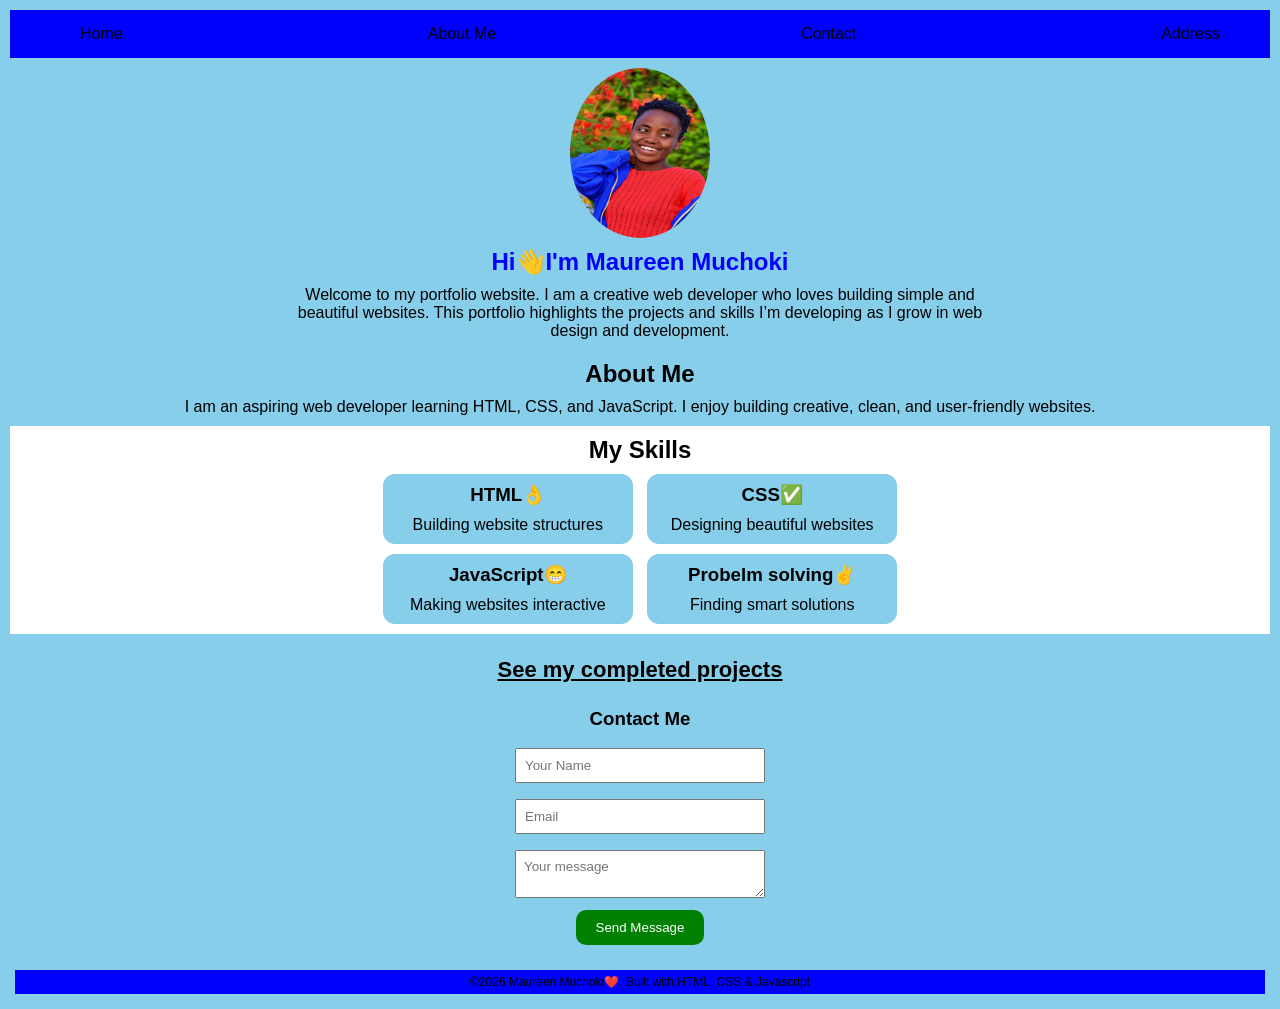
<file: index.html>
<!DOCTYPE html>
<html lang="en">

<head>
    <meta charset="UTF-8">
    <title>MY PORTFOLIO</title>

    <!-- Google Font -->
    <link href="https://fonts.googleapis.com/css2?family=Poppins:wght@300;400;600;700&display=swap" rel="stylesheet">

     <!-- CSS -->
    <link rel="stylesheet" href="css/styles.css">
</head>

<body> 

<!---Navigation Bar-->
<nav>
    <div><a href="#Home">Home</a></div>
    <div><a href="#about me">About Me</a></div> 
    <div><a href="#contact">Contact</a></div>
    <div><a href="address.html">Address</a></div>
    
</nav>

<!---Hero/Profile Section-->
<section class="profile" id="Home"> 
    <img src="images/My Profile.JPG">
    <h1 style="color:blue; text-align: center;"> Hi👋I'm Maureen Muchoki</h1>
    <p style= "margin:auto; width: 700px;"> Welcome to my portfolio website. I am a creative web developer who loves building simple and beautiful websites. This portfolio highlights the projects and skills I’m developing as I grow in web design and development.</p>

</section>

<!---About Me Section-->
<section id="about-me">
  <h2>About Me</h2>
  <p>I am an aspiring web developer learning HTML, CSS, and JavaScript. I enjoy building creative, clean, and user-friendly websites.</p>
</section>

<!---Skills Section-->
<section class="skills" id="skills">
    <h2> My Skills</h2>
        <div class="skill-box">
        <h3>HTML👌</h3>
        <p>Building website structures</p>
        </div>

        <div class="skill-box">
        <h3>CSS✅</h3>
        <p>Designing beautiful websites</p>
        </div><br> 

        <div class="skill-box">
        <h3>JavaScript😁</h3>
        <p>Making websites interactive</p>
        </div>

        <div class="skill-box">
        <h3>Probelm solving✌️</h3>
        <p>Finding smart solutions</p>
        </div>
    
</section><br>

<div>
    <a href="projects.html" style="font-size: 22px; font-weight: bold; text-decoration: underline; color: black;">
        See my completed projects
    </a>
</div>

<!---Contact Form-->
<section>
    <section class="contact" id="contact">
    <h3> Contact Me</h3>

    <form id="contactForm">
        <input type="text" id="name" placeholder="Your Name"><br>
        <input type="email" id="email" placeholder="Email"><br>
        <textarea id="message" placeholder="Your message"></textarea><br>
        <button type="submit">Send Message</button>
        
    <!-- Success message will appear here -->
    <p id="formMessage"></p>


    </form>

</section>

<!-- FOOTER -->
<footer>
    &copy;2026 Maureen Muchoki❤️. Built with HTML, CSS & Javascript
</footer>

<!-- Popup for contact form messages -->
<div id="popup">
    <span id="popupMessage"></span>
    <button id="popupClose">Close</button>
</div>

<!-- Optional overlay to dim background -->
<div id="overlay"></div>

<script src = "js/main.js"></script>

</body>



</html>
</file>
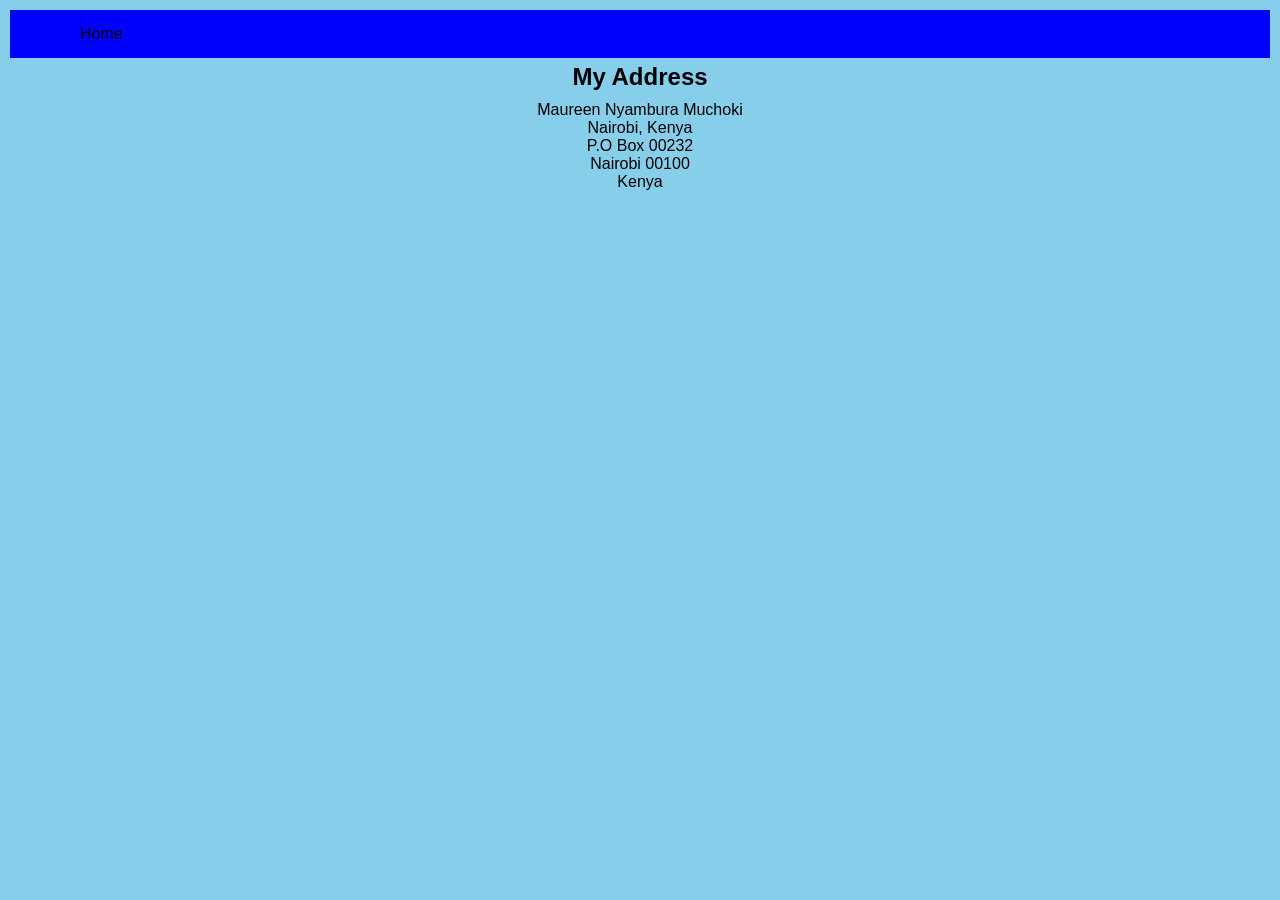
<file: address.html>
<!DOCTYPE html>
<html lang="en">

<head>
    <meta charset="UTF-8">
    <title>My Address</title>
    <link rel="stylesheet" href="css/styles.css">
</head>

<body>
    
    <nav style="display:flex; gap: 10px;">
        <div><a href="index.html">Home</a></div>
    </nav>

<h2>My Address</h2>

<p>
    Maureen Nyambura Muchoki<br>
    Nairobi, Kenya<br>
    P.O Box 00232<br>
    Nairobi 00100<br>
    Kenya
</p>

</body>
</html>
</file>
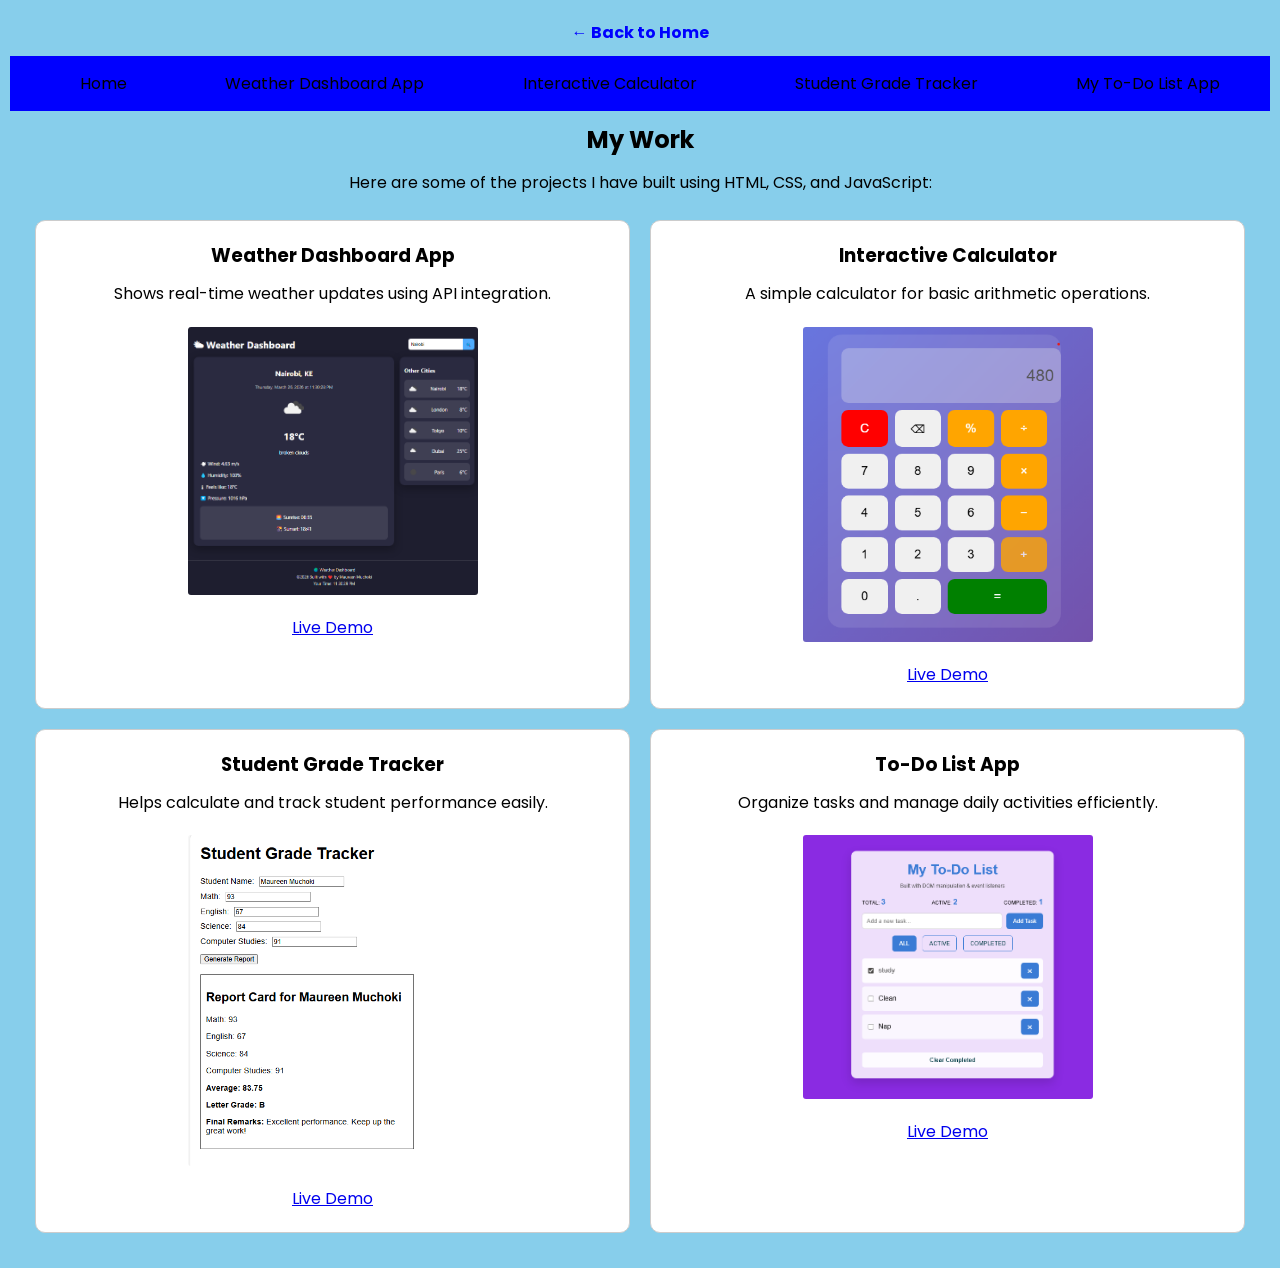
<file: projects.html>
<!DOCTYPE html>
<html lang="en">
<head>
    <meta charset="UTF-8">
    <meta name="viewport" content="width=device-width, initial-scale=1.0">
    <title>My Projeccts</title>
    <link href="https://fonts.googleapis.com/css2?family=Poppins:wght@300;400;600&display=swap" rel="stylesheet">
    <link rel="stylesheet" href="css/projects.css">
</head>
<body>

    <!---Navigation Bar-->
<div style="padding: 10px;">
    <a href="index.html" style="text-decoration: none; color: blue; font-weight: bold;">
        ← Back to Home
    </a>
</div>

<nav style="display:flex; gap: 10px;">
    <div><a href="#home">Home</a></div>
    <div><a href="#weather">Weather Dashboard App</a></div> 
    <div><a href="#calculator">Interactive Calculator</a></div>
    <div><a href="#grades">Student Grade Tracker</a></div>
    <div><a href="#todo">My To-Do List App</a></div> 
    
</nav>
    <!---My Work / Projects Section-->
<section class="projects" id="home">
    <h2>My Work</h2>
    <p>Here are some of the projects I have built using HTML, CSS, and JavaScript:</p>

    <div class="projects-container">

        <!-- Weather App -->
        <div class="project-card" id="weather">
            <h3>Weather Dashboard App</h3>
            <p>Shows real-time weather updates using API integration.</p>
            <img src="images/Weather Dashboard App.png" alt="Weather App">
            

            <div class="project-links">
                <a href="https://maureenmuchoki-hub.github.io/iyf-s10-week-06-Maureenmuchoki/" target="_blank">Live Demo</a>
            </div>
        </div>

        <!-- Calculator -->
        <div class="project-card" id="calculator">
            <h3>Interactive Calculator</h3>
            <p>A simple calculator for basic arithmetic operations.</p>
            <img src="images/Interactive Calculator.png" alt="Calculator App">

            <div class="project-links">
                <a href="https://maureenmuchoki-hub.github.io/iyf-s10-week-04-Maureenmuchoki/Add%20HTML/calculator.html" target="_blank">Live Demo</a>
            </div>
        </div>

        <!-- Grade Tracker -->
        <div class="project-card" id="grades">
            <h3>Student Grade Tracker</h3>
            <p>Helps calculate and track student performance easily.</p>
            <img src="images/Student Grade Tracker.png" alt="Grade Tracker">

            <div class="project-links">
                <a href="https://maureenmuchoki-hub.github.io/iyf-s10-week-04-Maureenmuchoki/Add%20HTML/student-grade-tracker.html" target="_blank">Live Demo</a>

            </div>
        </div>

        <!-- To-Do List -->
        <div class="project-card" id="todo">
            <h3>To-Do List App</h3>
            <p>Organize tasks and manage daily activities efficiently.</p>
            <img src="images/My To-Do List App.png" alt="To Do App">

            <div class="project-links">
                <a href="https://maureenmuchoki-hub.github.io/iyf-s10-week-07-Maureenmuchoki/" target="_blank">Live Demo</a>
            </div>
        </div>

    </div>
</section>
</body>
</html>
</file>
<file: css/styles.css>
*{
        margin: 0;
        padding: 5px;
        box-sizing: border-box;
        font-family: Arial, sans-serif;
    }
    /*Page styling*/
    body{
        font-family: Arial;
        margin: auto;
        background-color: skyblue;
        text-align: center;
    }
    /*Page styling*/
    nav{
        background-color: blue;
        padding: 10px 40px;
        display: flex;
        justify-content: space-between;
        align-items: center;
    }
    nav a{
        color:black;
        margin-left: 20px;
        text-decoration: none;
    }
    /*Profile Image section*/
    .profile img{
    width: 150px;
    height: 180px;
    display: block;
    margin: auto;
    border-radius: 50%;
    }

    /*Skills section*/
    .skills{
        background-color: white;
        color: black;
        padding: 5px;
    
    }
    .skill-box{
        display: inline-block;
        background-color: skyblue;
        margin: 5px;
        width: 250px;
        vertical-align: top;
        border-radius: 12px;
        transition: transform 0.3s;
    }

    /*Contact section*/
    .contact{
        padding: 10px;
    }
    input, textarea{
        width: 250px;
        padding:8px;
        margin:8px;
    }

    button{
        background-color: green;
        color:white;
        border:none;
        padding:10px 20px;
        border-radius:10px;
    }
    footer{
        background-color: blue;
        font-size: 12px;
    }

    button:hover {
    background-color: darkgreen;
    cursor: pointer;
    transform: scale(1.05);
}

#popup {
    display: none;
    position: fixed;
    top: 50%;
    left: 50%;
    transform: translate(-50%, -50%);
    background-color: white;
    border: 2px solid #333;
    padding: 20px;
    z-index: 1000;
    box-shadow: 0 4px 8px rgba(0, 0, 0, 0.2);
    border-radius: 8px;
    font-family: Arial, sans-serif;
}

#popup button {
    margin-top: 10px;
    padding: 5px 10px;
    cursor: pointer;
}

#overlay {
    display: none;
    position: fixed;
    top: 0;
    left: 0;
    width: 100%;
    height: 100%;
    background-color: rgba(0,0,0,0.5);
    z-index: 999;
}
</file>
<file: css/projects.css>
/* Reset & box model */
*{
        margin: 0;
        padding: 5px;
        box-sizing: border-box;
        font-family: Poppins, sans-serif;
    }
    /*Page styling*/
    body{
        font-family: Arial;
        margin: auto;
        background-color: skyblue;
        text-align: center;
        line-height: 1.6;
    }

    /* Navigation */
    nav{
        background-color: blue;
        padding: 10px 40px;
        display: flex;
        justify-content: space-between;
        align-items: center;
    }
    nav a{
        color:black;
        margin-left: 20px;
        text-decoration: none;
    }
/*Projects section*/

.projects-container {
    display: grid;
    grid-template-columns: repeat(2, 1fr); /* 2 columns */
    gap: 20px; /* space between boxes */
    padding: 20px;
    margin: auto;
}

.project-card {
    padding: 15px;
    border: 1px solid #ccc;
    border-radius: 10px;
    background-color: white;
    transition: transform 0.3s, box-shadow 0.3s;
}

.project-card:hover {
    transform: scale(1.05);
    box-shadow: 0 10px 20px rgba(0,0,0,0.1);
}

.project-card img {
    width: 300px;        /* smaller fixed size */
    height: auto;        /* keeps proportions */
    display: block;
    margin: 10px auto;   /* centers the image */
    border-radius: 8px;
}
</file>
